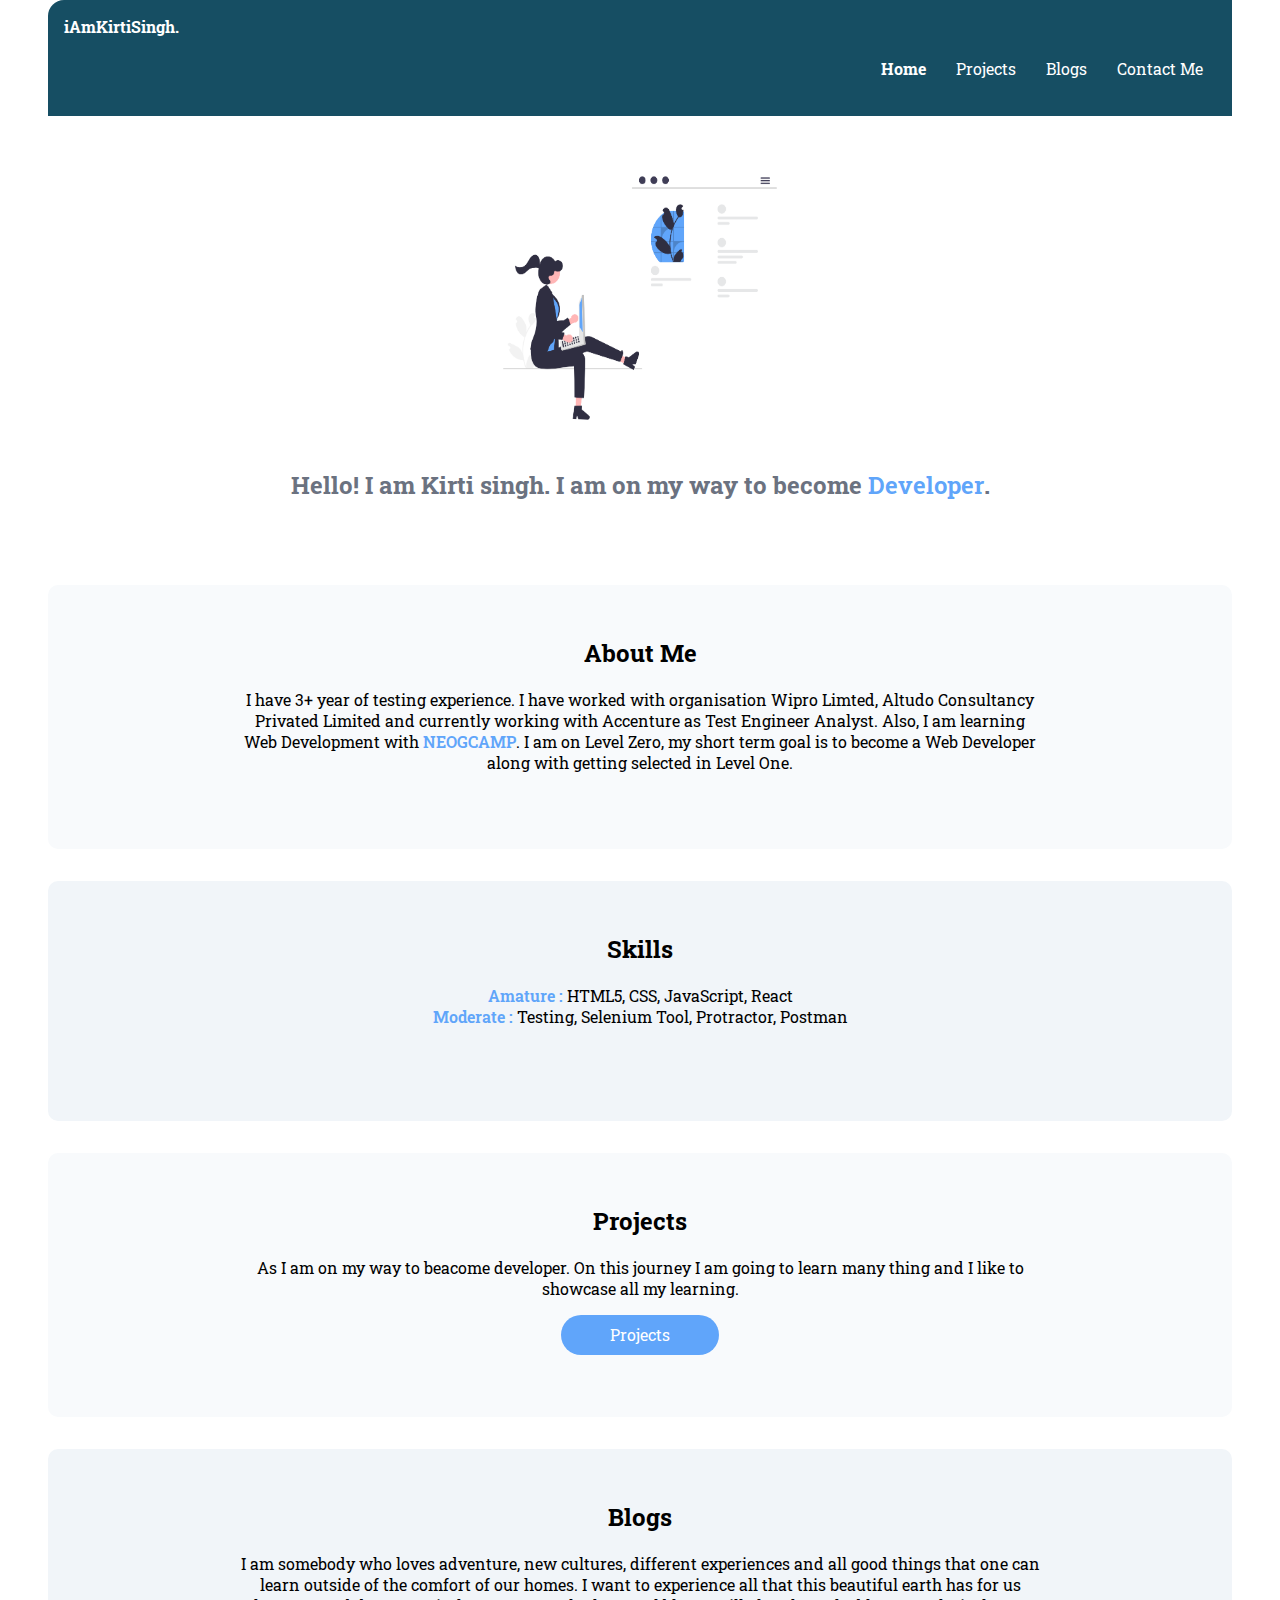
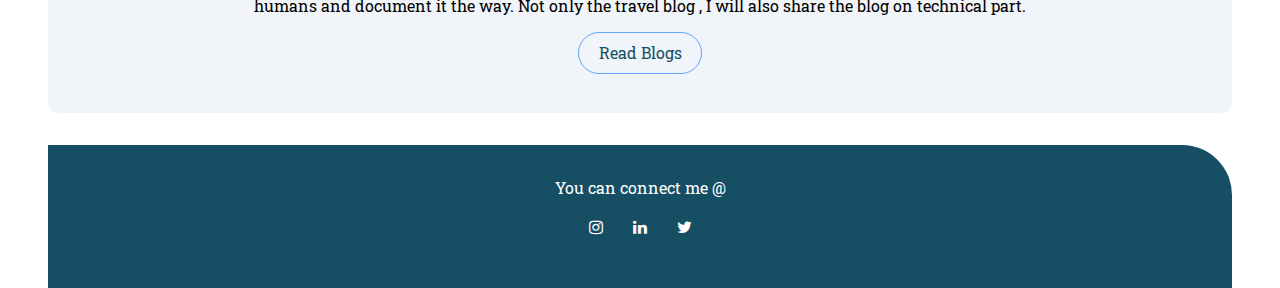
<file: index.html>
<!DOCTYPE html>
<html lang="en">
<head>
  <meta charset="UTF-8">
  <meta http-equiv="X-UA-Compatible" content="IE=edge">
  <meta name="viewport" content="width=device-width, initial-scale=1.0">
  <title>Home | Kirti Singh</title>
  <link rel="stylesheet" href="CSS/style.css">
  <link rel="stylesheet" href="https://cdnjs.cloudflare.com/ajax/libs/font-awesome/4.7.0/css/font-awesome.min.css">
</head>
<body>
  <nav class="navigation container">
    <div class="nav-brand">iAmKirtiSingh.</div>
    <ul class="non-bullets list-inline nav-pills">
      <li><a href="/" class="link active">Home</a></li>
      <li><a href="/projects.html" target="_blank" class="link">Projects</a></li>
      <li><a href="/blogs.html" target="_blank" class="link">Blogs</a></li>
      <li><a href="#footer"  class="link">Contact Me</a></li>

    </ul>
  </nav>
  <header class="hero">
    <img
      class="hero-image"
      src="/images/header-image.png"
    />
    <h2 class="hero-heading">Hello! I am Kirti singh. I am on my way to become
      <span class="heading-inside">Developer</span>.
    </h2>
  </header>
  <section class="lightsection section">
    <div class="container-center container">
      <h2>About Me</h2>
      <p>
       I have 3+ year of testing experience. I have worked with organisation Wipro Limted, Altudo Consultancy Privated Limited and currently working with Accenture as Test Engineer Analyst.
      Also, I am learning Web Development with <span class="heading-inside">NEOGCAMP</span>. I am on Level Zero, my short term goal is to become a Web Developer along with getting selected in Level One.</p>
    </div>
  </section>
  <section class="darksection section skills">
    <div class="container-center container">
      <h2>Skills</h2>
      <div><span class="heading-inside">Amature : </span> HTML5, CSS, JavaScript, React</div>
      <div><span class="heading-inside">Moderate : </span>Testing, Selenium Tool, Protractor, Postman</div>
    </div>
  </section>
  <section class="lightsection section">
    <div class="container-center container">
      <h2>Projects</h2>
      <p>As I am on my way to beacome developer. On this journey I am going to learn many thing and I like to showcase all my learning.
      </p>
      <a href="/projects.html" class="link primary-link">Projects</a>
    </div>
  </section>
  <section class="darksection section">
    <div class="container-center container">
      <h2>Blogs</h2>
      <p>I am somebody who loves adventure, new cultures, different experiences and all good things that one can learn outside of the comfort of our homes. 
        I want to experience all that this beautiful earth has for us humans and document it the way. Not only the travel blog , I will also share the blog on technical part.</p>
        <a href="/blogs.html" class="link secondary-link">Read Blogs</a>
    </div>
  </section>
  <footer class="footer" id="footer">
    <div class="footer-header">
      You can connect me @
    </div>
    <ul class="social-links non-bullets list-inline">
      <li>
          <a href="https://www.instagram.com/steppingbeyond_/" target="_blank" class="link fa fa-instagram"></a>
      </li>
      <li>
          <a href="https://www.linkedin.com/in/kirti2714/" target="_blank" class="link fa fa-linkedin"></a>
      </li>
      <li>
          <a href="https://twitter.com/KirtiSi70062355" target="_blank" class="link fa fa-twitter"></a>
      </li>
    </ul>
  </footer>
  
</body>
</html>
</file>
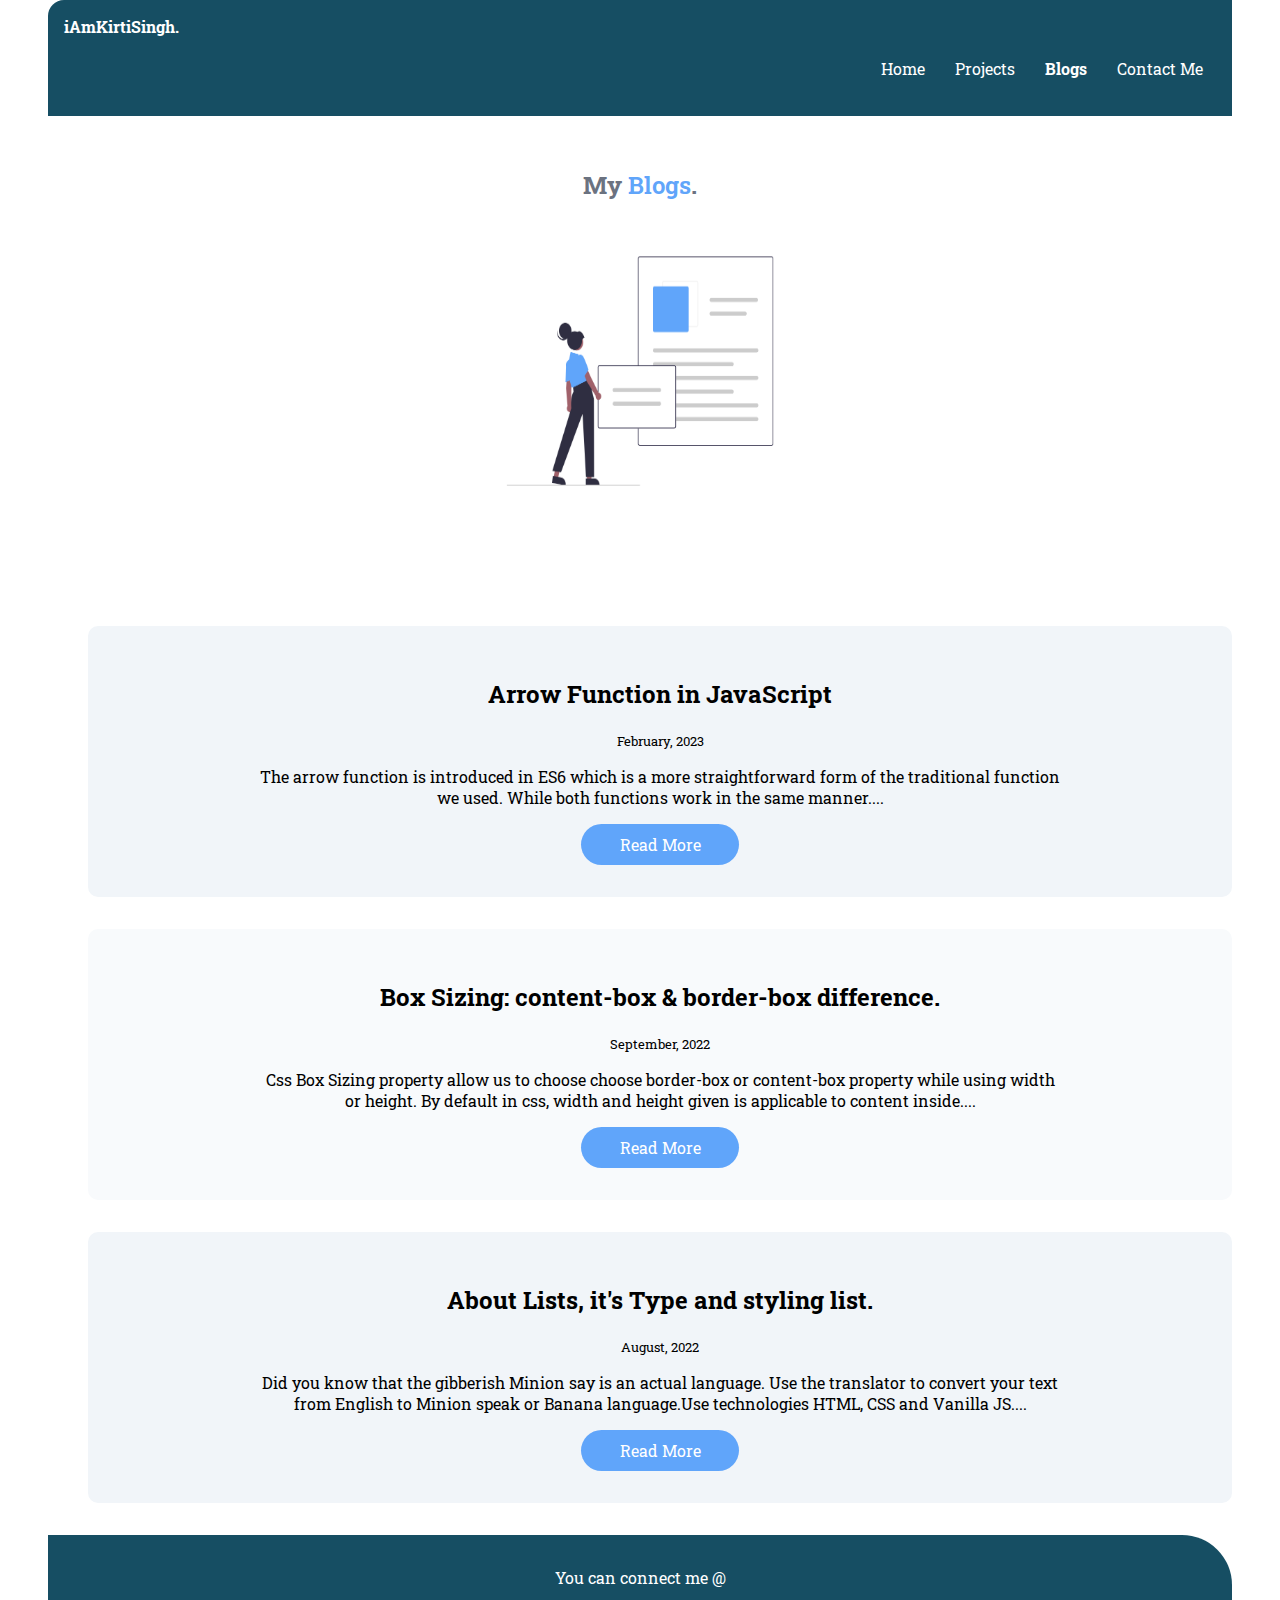
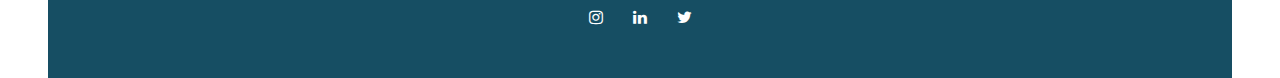
<file: blogs.html>
<!DOCTYPE html>
<html lang="en">
<head>
    <meta charset="UTF-8">
    <meta http-equiv="X-UA-Compatible" content="IE=edge">
    <meta name="viewport" content="width=device-width, initial-scale=1.0">
    <title>Blogs</title>
    <link rel="stylesheet" href="CSS/style.css">
  <link rel="stylesheet" href="https://cdnjs.cloudflare.com/ajax/libs/font-awesome/4.7.0/css/font-awesome.min.css">
</head>
<body>
    <nav class="navigation container">
        <div class="nav-brand">iAmKirtiSingh.</div>
        <ul class="non-bullets list-inline nav-pills">
          <li><a href="/" class="link">Home</a></li>
          <li><a href="/projects.html" target="_blank" class="link">Projects</a></li>
          <li><a href="/blogs.html" target="_blank" class="link active">Blogs</a></li>
          <li><a href="#footer"  class="link">Contact Me</a></li>
    
        </ul>
      </nav>
      <header class="hero">
        <h2 class="hero-heading">My <span span class="heading-inside">Blogs</span>.
        </h2>
        <img
          class="hero-image"
          src="/images/blogs-header-image.png"
        />
        <h2 class="hero-heading">
        </h2>
      </header> 
      <ol class="non-bullets">
        <li>
          <section class="darksection section">
              <div class="container-center container">
                <h2>Arrow Function in JavaScript</h2>
                <small>February, 2023</small>
                <p>The arrow function is introduced in ES6 which is a more straightforward form of the traditional function we used. While both functions work in the same manner....</p>
                <a href="https://kirti-singh.hashnode.dev/arrow-function-in-javascript" target="_blank" class="link primary-link">Read More</a>
              </div>
            </section>
      </li>
        <li>
          <section class="lightsection section">
              <div class="container-center container">
                <h2>Box Sizing: content-box & border-box difference.</h2>
                <small>September, 2022</small>
                <p>Css Box Sizing property allow us to choose choose border-box or content-box property while using width or height. By default in css, width and height given is applicable to content inside....</p>                
                <a href="/Blogs/boxSizingProperty.html" target="_blank" class="link primary-link">Read More</a>
      
              </div>
            </section>
      </li>
        <li>
          <section class="darksection section">
              <div class="container-center container">
                <h2>About Lists, it's Type and styling list.</h2>
                <small>August, 2022</small>
                <p>Did you know that the gibberish Minion say is an actual language. Use the translator to convert your text from English to Minion speak or Banana language.Use technologies HTML, CSS and Vanilla JS....</p>
                <a href="/Blogs/listblog.html" target="_blank" class="link primary-link">Read More</a>
              </div>
            </section>
      </li>
        <!-- <li>
          <section class="darksection section">
              <div class="container-center container">
                <h2>Best 5 Place to visit in Mysore City</h2>
                <small>August, 2022</small>
                <p>Mysore is the second largest city in the state of Karnataka, India.According to Hindu mythology, the area around Mysore was known as Mahishuru and was ruled by a demon, Mahishasura. The demon was killed by the Goddess Chamundeshwari, whose temple is situated atop the Chamundi Hills.</p>                
                <a href="/Blogs/mysoreblog.html" target="_blank" class="link primary-link">Read More</a>
      
              </div>
            </section>
      </li> -->
      </ol>
      <footer class="footer" id="footer">
        <div class="footer-header">
          You can connect me @
        </div>
        <ul class="social-links non-bullets list-inline">
          <li>
              <a href="https://www.instagram.com/steppingbeyond_/" target="_blank" class="link fa fa-instagram"></a>
          </li>
          <li>
              <a href="https://www.linkedin.com/in/kirti2714/" target="_blank" class="link fa fa-linkedin"></a>
          </li>
          <li>
              <a href="https://twitter.com/KirtiSi70062355" target="_blank" class="link fa fa-twitter"></a>
          </li>
        </ul>
      </footer>
</body>
</html>
</file>
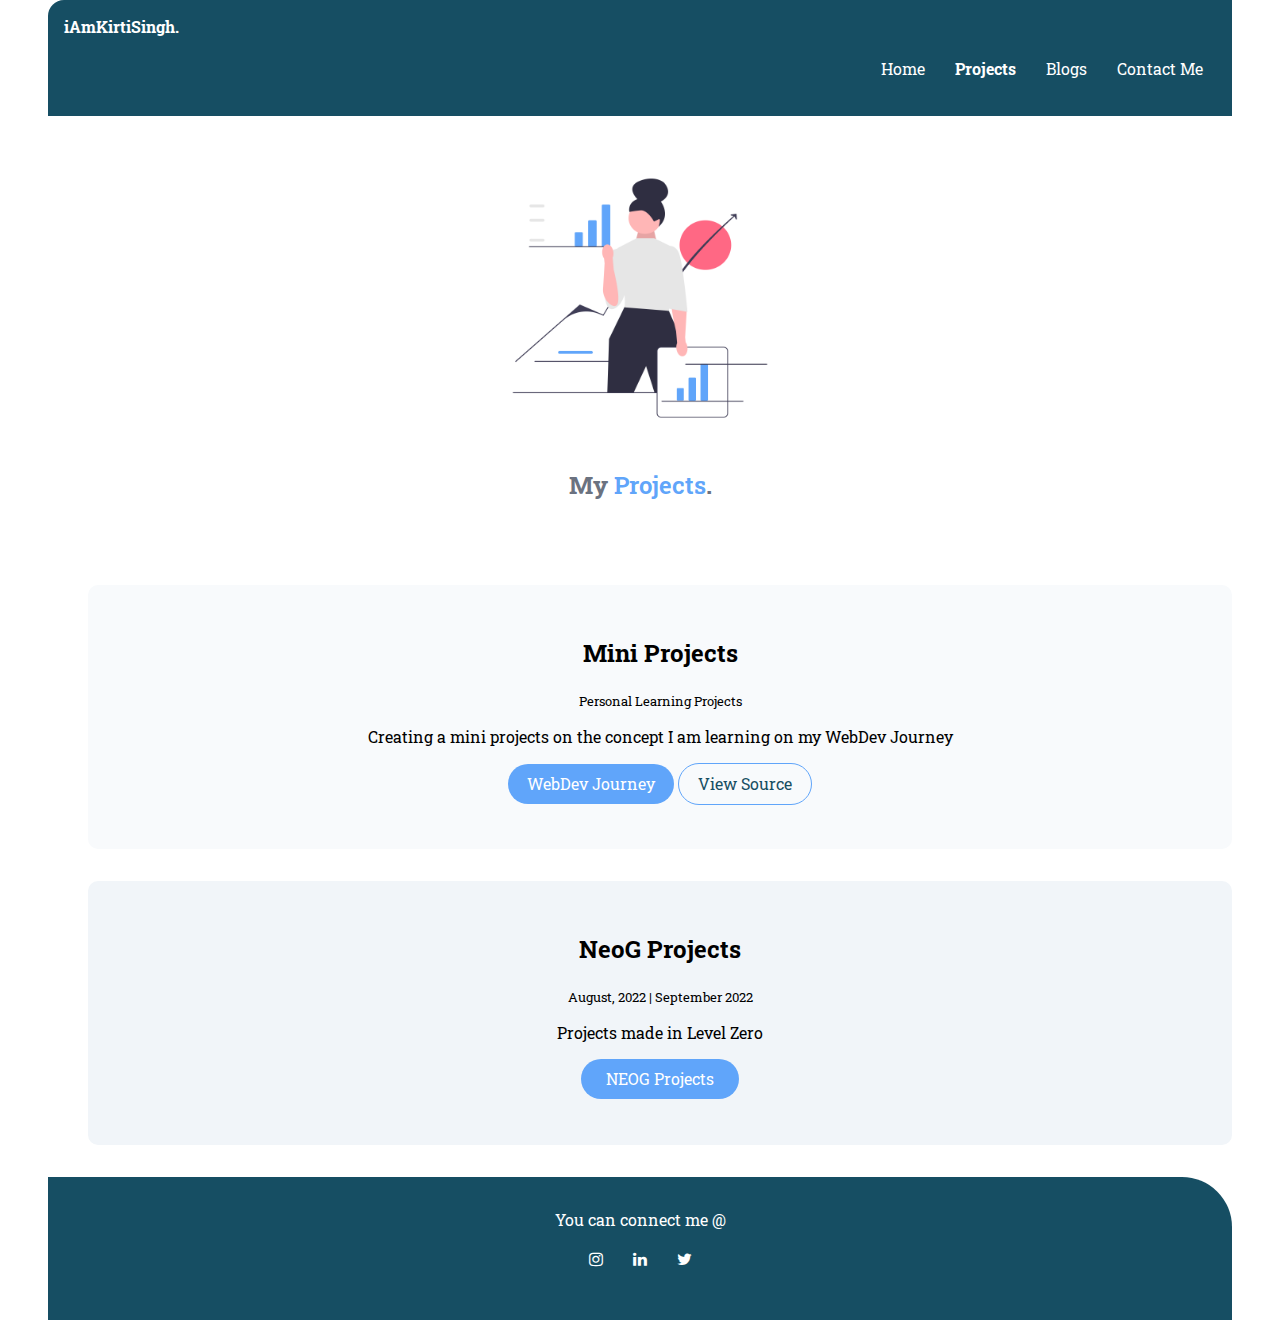
<file: projects.html>
<!DOCTYPE html>
<html lang="en">
<head>
    <meta charset="UTF-8">
    <meta http-equiv="X-UA-Compatible" content="IE=edge">
    <meta name="viewport" content="width=device-width, initial-scale=1.0">
    <title>Projects</title>
    <link rel="stylesheet" href="CSS/style.css">
  <link rel="stylesheet" href="https://cdnjs.cloudflare.com/ajax/libs/font-awesome/4.7.0/css/font-awesome.min.css">
</head>
<body>
    <nav class="navigation container">
        <div class="nav-brand">iAmKirtiSingh.</div>
        <ul class="non-bullets list-inline nav-pills">
          <li><a href="/" class="link">Home</a></li>
          <li><a href="/projects.html" target="_blank" class="link active">Projects</a></li>
          <li><a href="/blogs.html" target="_blank" class="link">Blogs</a></li>
          <li><a href="#footer"  class="link">Contact Me</a></li>
    
        </ul>
      </nav>
      <header class="hero">
        <img
          class="hero-image"
          src="/images/project-header-image.png"
        />
        <h2 class="hero-heading">My <span span class="heading-inside">Projects</span>.
      </header>
      <ol class="non-bullets">
        <li>
            <section class="lightsection section">
                <div class="container-center container">
                  <h2>Mini Projects</h2>
                  <small>Personal Learning Projects</small>
                  <p>Creating a mini projects on the concept I am learning on my WebDev Journey</p>
                  <a href="https://webdevjourney.netlify.app/" target="_blank" class="link primary-link">WebDev Journey</a>
                  <a href="https://github.com/Kirti1402/miniProjects-showcasing-learning" target="_blank" class="link secondary-link">View Source</a>
                </div>
              </section>
        </li>
        <li>
            <section class="darksection section">
                <div class="container-center container">
                  <h2>NeoG Projects</h2>
                  <small>August, 2022 |  September 2022</small>
                  <p>Projects made in Level Zero</p>
                  <a href="/Projects/neogProjects.html" target="_blank" class="link primary-link">NEOG Projects</a>
                </div>
              </section>
        </li>
      </ol>
      <footer class="footer" id="footer">
        <div class="footer-header">
          You can connect me @
        </div>
        <ul class="social-links non-bullets list-inline">
          <li>
              <a href="https://www.instagram.com/steppingbeyond_/" target="_blank" class="link fa fa-instagram"></a>
          </li>
          <li>
              <a href="https://www.linkedin.com/in/kirti2714/" target="_blank" class="link fa fa-linkedin"></a>
          </li>
          <li>
              <a href="https://twitter.com/KirtiSi70062355" target="_blank" class="link fa fa-twitter"></a>
          </li>
        </ul>
      </footer>
</body>
</html>
</file>
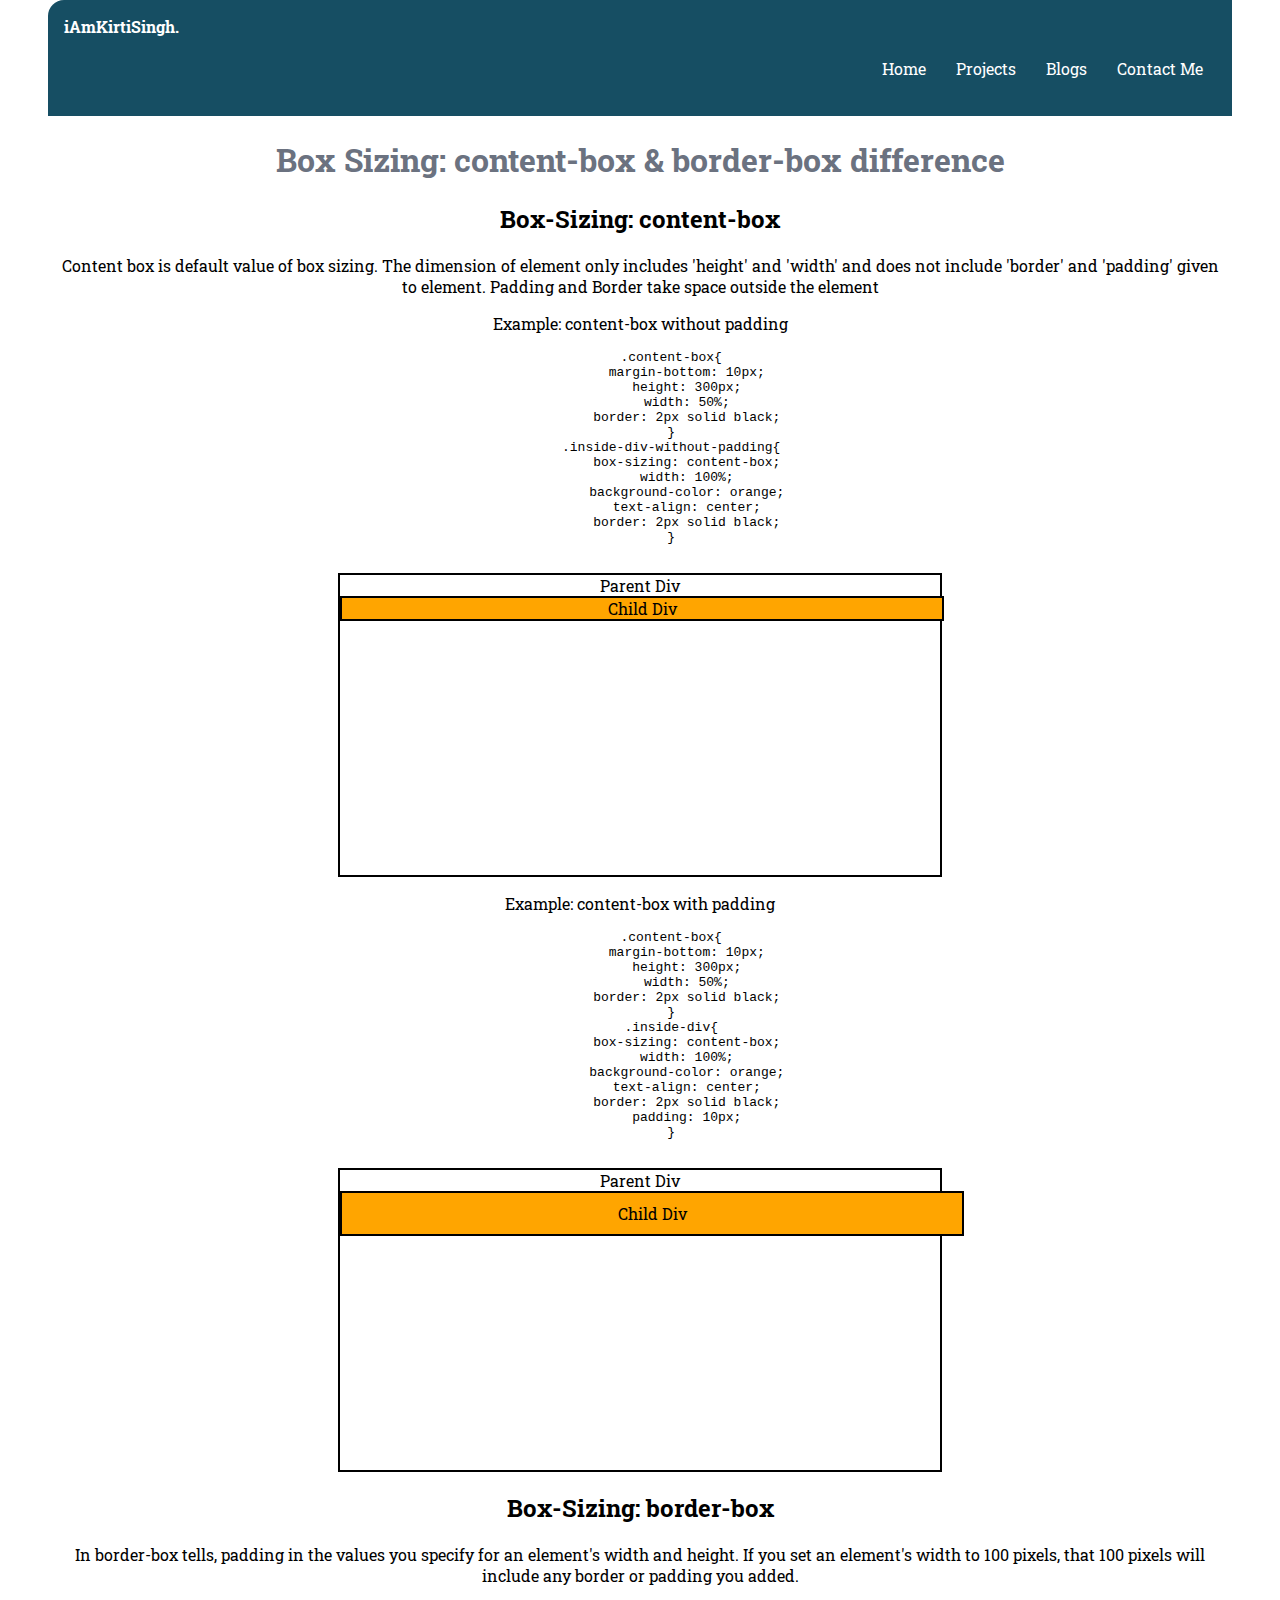
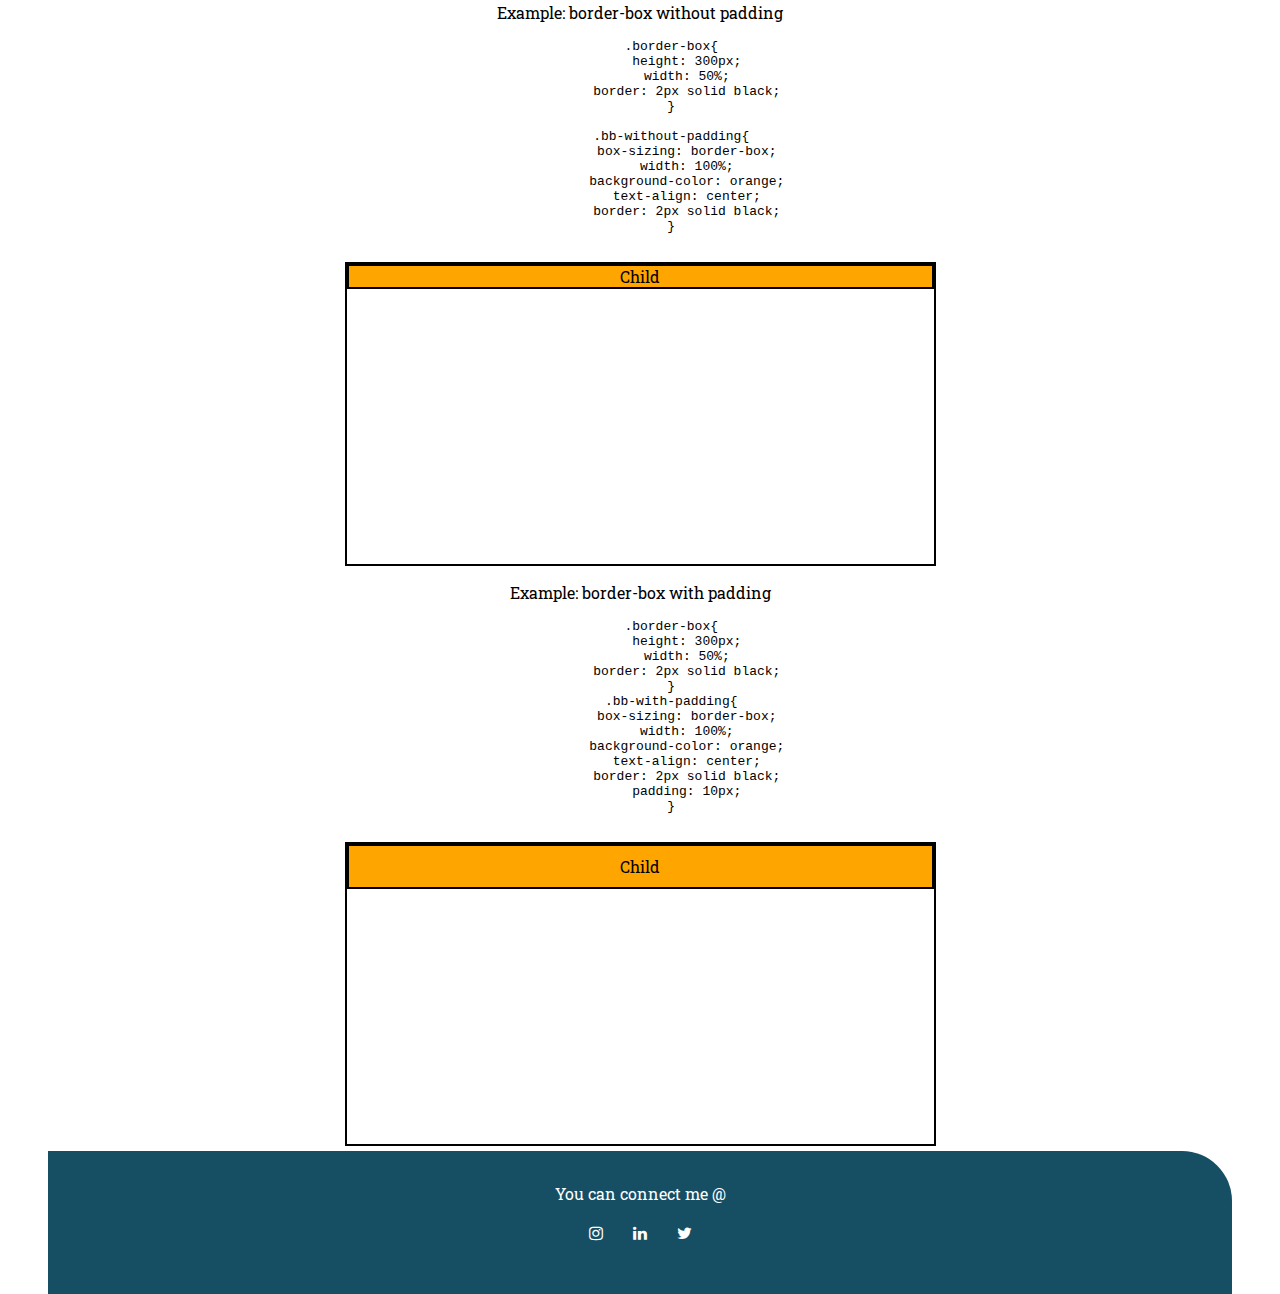
<file: Blogs/boxSizingProperty.html>
<!DOCTYPE html>
<html lang="en">
  <head>
    <meta charset="UTF-8" />
    <meta http-equiv="X-UA-Compatible" content="IE=edge" />
    <meta name="viewport" content="width=device-width, initial-scale=1.0" />
    <title>Box Sizing Property</title>
    <link rel="stylesheet" href="/CSS/style.css" />
    <link
      rel="stylesheet"
      href="https://cdnjs.cloudflare.com/ajax/libs/font-awesome/4.7.0/css/font-awesome.min.css"
    />
  </head>
  <body>
    <nav class="navigation container">
      <div class="nav-brand">iAmKirtiSingh.</div>
      <ul class="non-bullets list-inline nav-pills">
        <li><a href="/" class="link">Home</a></li>
        <li>
          <a href="/projects.html" target="_blank" class="link">Projects</a>
        </li>
        <li><a href="/blogs.html" class="link">Blogs</a></li>
        <li><a href="#footer" class="link">Contact Me</a></li>
      </ul>
    </nav>
    <header><h1 class="hero-heading">Box Sizing: content-box & border-box difference</h1></header>
    <article class="content-article">
      <h2>Box-Sizing: content-box</h2>
      <p>
        Content box is default value of box sizing. The dimension of element
        only includes 'height' and 'width' and does not include 'border' and
        'padding' given to element. Padding and Border take space outside the
        element
      </p>
      <p>Example: content-box without padding</p>
      <pre>
        .content-box{
            margin-bottom: 10px;
            height: 300px;
            width: 50%;
            border: 2px solid black;
        }
        .inside-div-without-padding{
            box-sizing: content-box;
            width: 100%;
            background-color: orange;
            text-align: center;
            border: 2px solid black;
        }
    </pre
      >
      <div class="content-box">
        Parent Div
        <div class="inside-div-without-padding">Child Div</div>
      </div>
      <p>Example: content-box with padding</p>
      <pre>
        .content-box{
            margin-bottom: 10px;
            height: 300px;
            width: 50%;
            border: 2px solid black;
        }
        .inside-div{
            box-sizing: content-box;
            width: 100%;
            background-color: orange;
            text-align: center;
            border: 2px solid black;
            padding: 10px;
        }
    </pre
      >
      <div class="content-box">
        Parent Div
        <div class="inside-div">Child Div</div>
      </div>
    </article>
    <article class="boxboder-article">
      <h2>Box-Sizing: border-box</h2>
      <p>
        In border-box tells, padding in the values you specify for an element's
        width and height. If you set an element's width to 100 pixels, that 100
        pixels will include any border or padding you added.
      </p>
      <p>Example: border-box without padding</p>
      <pre>
        .border-box{
            height: 300px;
            width: 50%;
            border: 2px solid black;
        }
        
        .bb-without-padding{
            box-sizing: border-box;
            width: 100%;
            background-color: orange;
            text-align: center;
            border: 2px solid black;
        }
    </pre
      >
      <div class="border-box">
        <div class="bb-without-padding">Child</div>
      </div>
      <p>Example: border-box with padding</p>
      <pre>
        .border-box{
            height: 300px;
            width: 50%;
            border: 2px solid black;
        }
        .bb-with-padding{
            box-sizing: border-box;
            width: 100%;
            background-color: orange;
            text-align: center;
            border: 2px solid black;
            padding: 10px;
        }
    </pre
      >
      <div class="border-box">
        <div class="bb-with-padding">Child</div>
      </div>
    </article>
    <footer class="footer" id="footer">
      <div class="footer-header">You can connect me @</div>
      <ul class="social-links non-bullets list-inline">
        <li>
          <a
            href="https://www.instagram.com/steppingbeyond_/"
            target="_blank"
            class="link fa fa-instagram"
          ></a>
        </li>
        <li>
          <a
            href="https://www.linkedin.com/in/kirti2714/"
            target="_blank"
            class="link fa fa-linkedin"
          ></a>
        </li>
        <li>
          <a
            href="https://twitter.com/KirtiSi70062355"
            target="_blank"
            class="link fa fa-twitter"
          ></a>
        </li>
      </ul>
    </footer>
  </body>
</html>
</file>
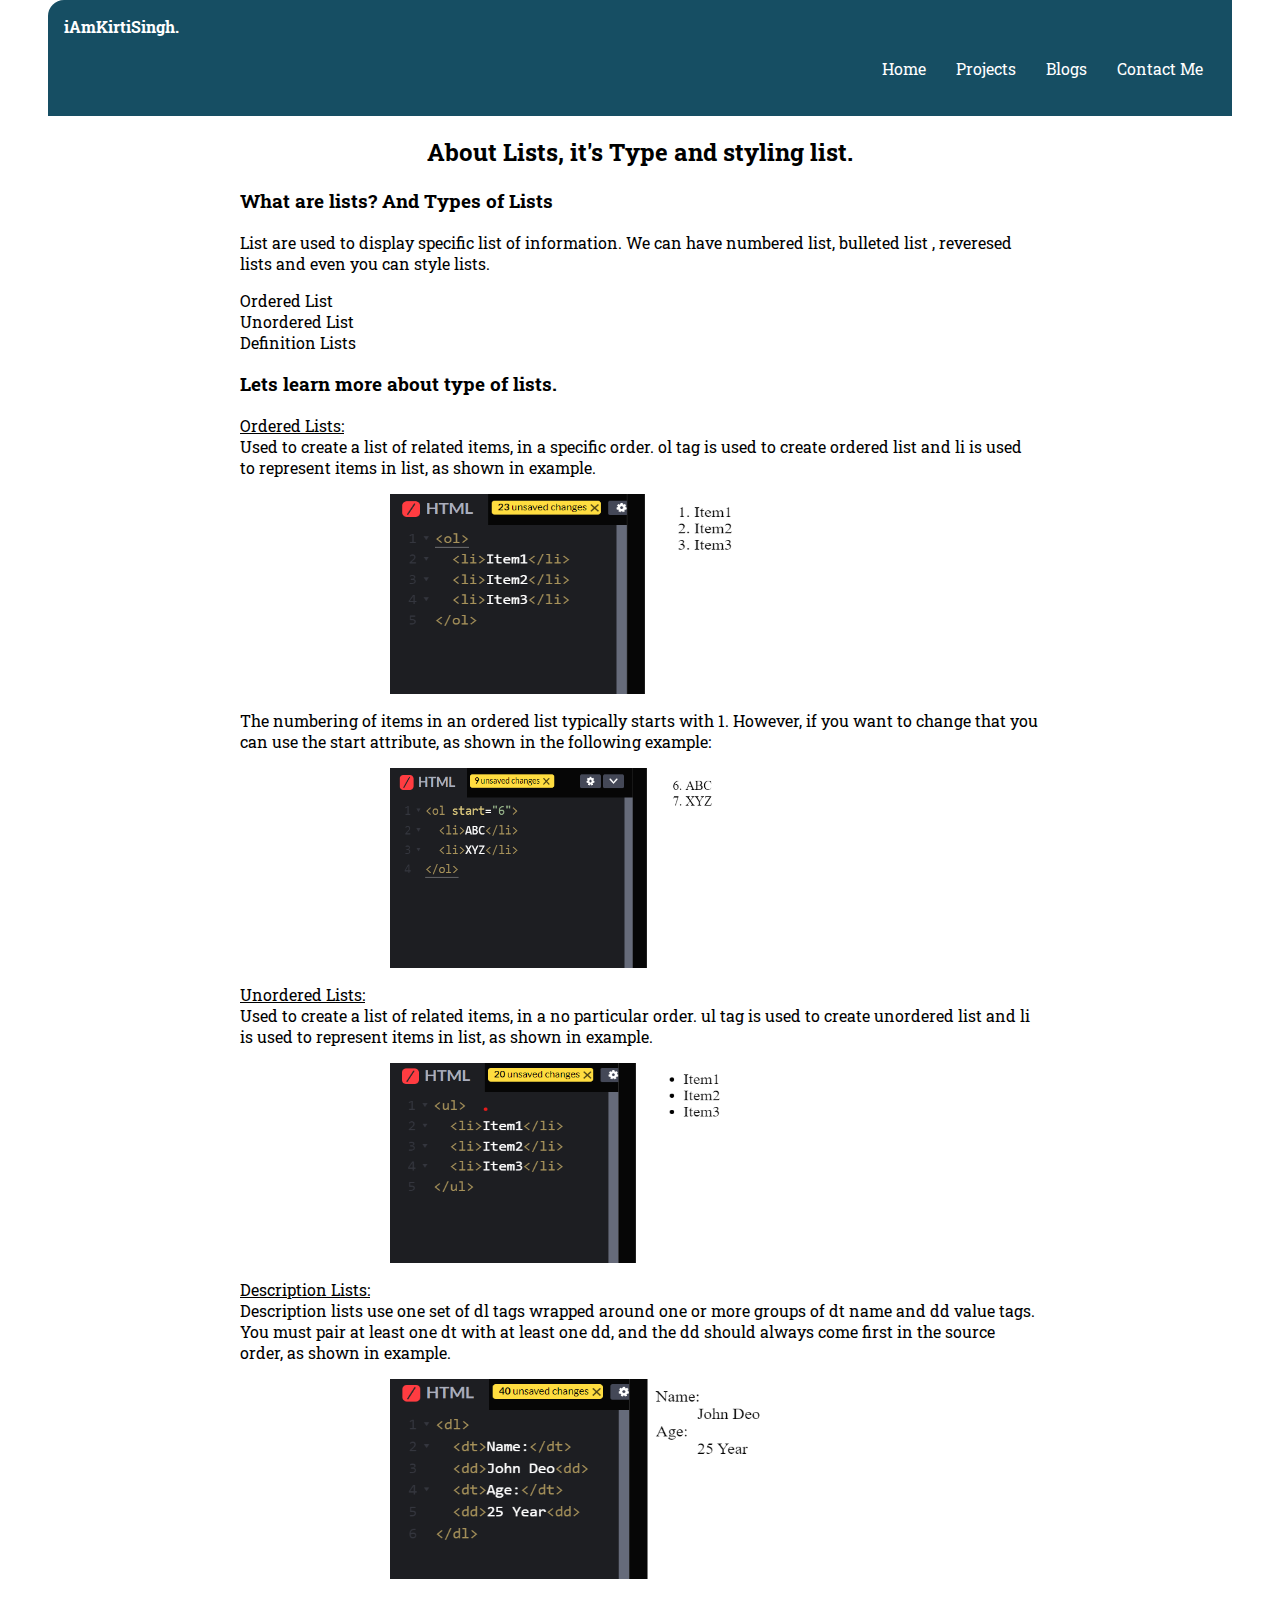
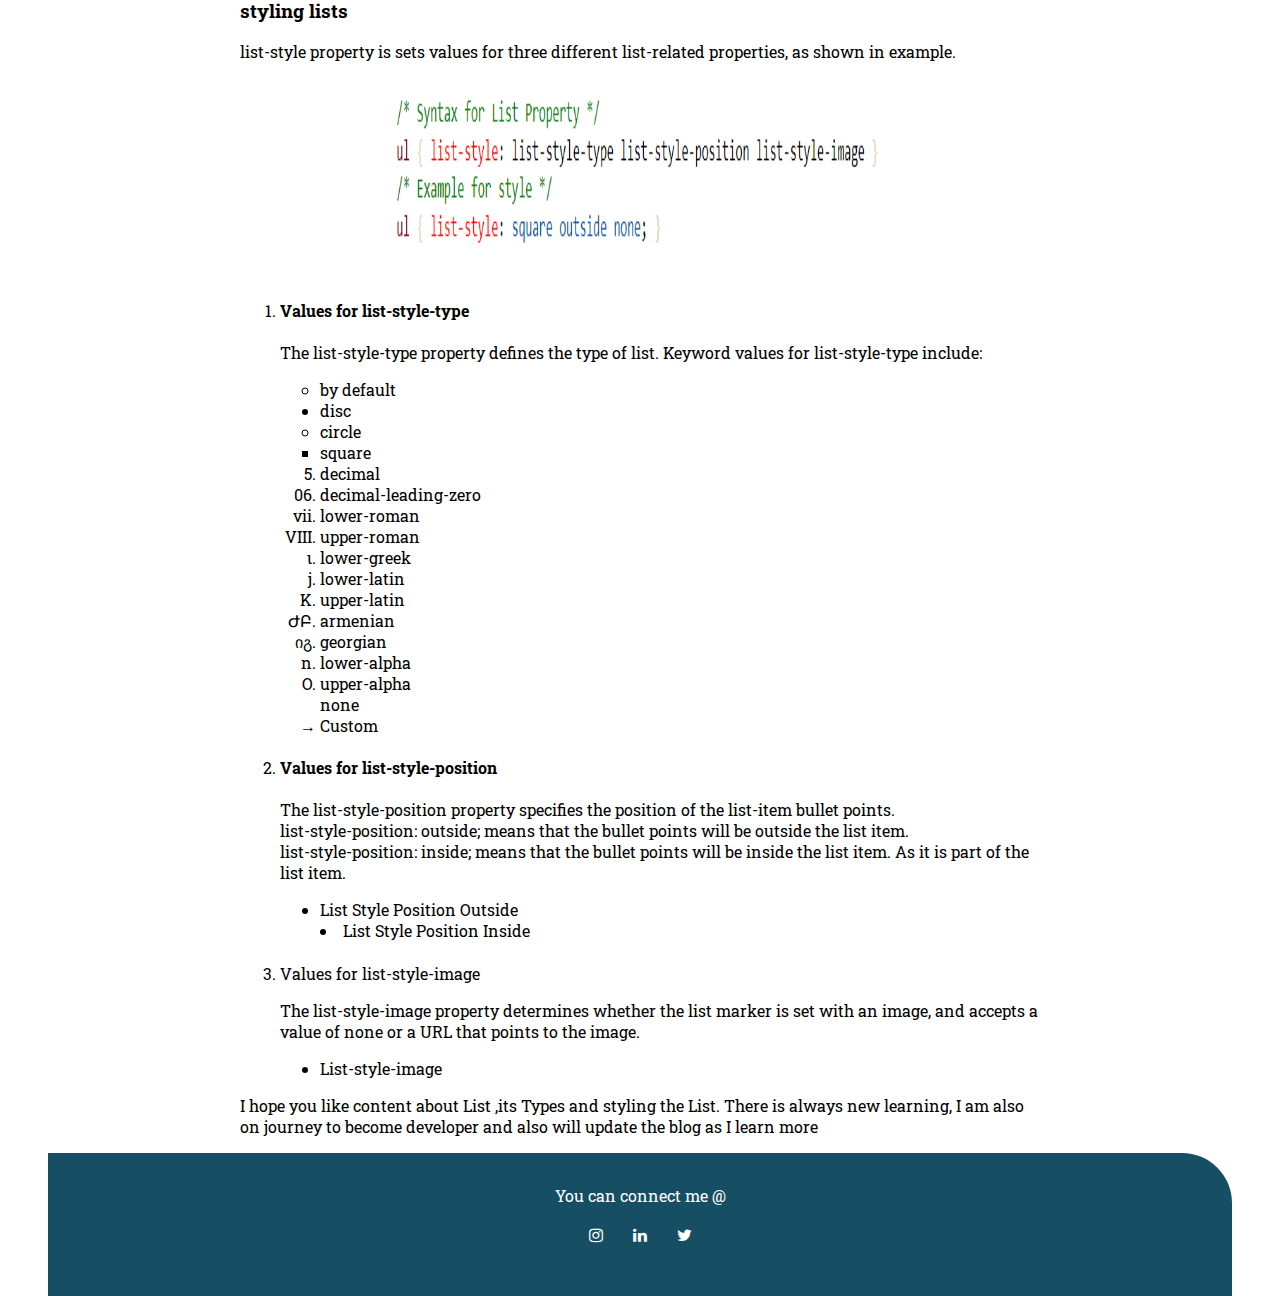
<file: Blogs/listblog.html>
<!DOCTYPE html>
<html lang="en">
  <head>
    <meta charset="UTF-8" />
    <meta http-equiv="X-UA-Compatible" content="IE=edge" />
    <meta name="viewport" content="width=device-width, initial-scale=1.0" />
    <title>Lists Blog</title>
    <link rel="stylesheet" href="/CSS/style.css" />
    <link
      rel="stylesheet"
      href="https://cdnjs.cloudflare.com/ajax/libs/font-awesome/4.7.0/css/font-awesome.min.css"
    />
  </head>
  <body>
    <nav class="navigation container">
      <div class="nav-brand">iAmKirtiSingh.</div>
      <ul class="non-bullets list-inline nav-pills">
        <li><a href="/" class="link">Home</a></li>
        <li>
          <a href="/projects.html" target="_blank" class="link">Projects</a>
        </li>
        <li><a href="/blogs.html" class="link">Blogs</a></li>
        <li><a href="#footer" class="link">Contact Me</a></li>
      </ul>
    </nav>
    <h2 class="sub-heading">About Lists, it's Type and styling list.</h2>
    <article class="container-center container">
      <h3>What are lists? And Types of Lists</h3>
      <p>
        List are used to display specific list of information. We can have
        numbered list, bulleted list , reveresed lists and even you can style
        lists.
      </p>
      <p>Ordered List<br />Unordered List<br />Definition Lists</p>
    </article>
    <article class="container-center container">
      <h3>Lets learn more about type of lists.</h3>
      <!-- article ordered list -->
      <p>
        <u>Ordered Lists:</u><br />
        Used to create a list of related items, in a specific order. ol tag is
        used to create ordered list and li is used to represent items in list,
        as shown in example.
      </p>
      <img
        src="/images/ordered-list.png"
        alt="Ordered-List"
        class="list-images"
      />
      <p>
        The numbering of items in an ordered list typically starts with 1.
        However, if you want to change that you can use the start attribute, as
        shown in the following example:
      </p>
      <img
        src="/images/ordered-list-start-number.png"
        alt="Ordered-List-number"
        class="list-images"
      />
      <!-- article unordered list -->
      <p>
        <u>Unordered Lists:</u><br />
        Used to create a list of related items, in a no particular order. ul tag
        is used to create unordered list and li is used to represent items in
        list, as shown in example.
      </p>
      <img
        src="/images/unoredred-lists.png"
        alt="Unordered-List"
        class="list-images"
      />
      <!-- article description list -->
      <p>
        <u>Description Lists:</u><br />
        Description lists use one set of dl tags wrapped around one or more
        groups of dt name and dd value tags. You must pair at least one dt
        with at least one dd, and the dd should always come first in the source
        order, as shown in example.
      </p>
      <img
        src="/images/description-list.png"
        alt="Unordered-List"
        class="list-images"
      />
    </article>

    <article class="container-center container">
      <h3>styling lists</h3>
      <p>
        list-style property is sets values for three different list-related
        properties, as shown in example.
      </p>
      <img
        src="/images/list-property-example.png"
        alt="Unordered-List"
        class="list-images"
      />
      <ol>
        <li>
          <section>
            <h4>Values for list-style-type</h4>
            <p>
              The list-style-type property defines the type of list. Keyword
              values for list-style-type include:
            </p>
            <ul>
              <li>by default</li>
              <li style="list-style: disc">disc</li>
              <li style="list-style: circle">circle</li>
              <li style="list-style: square">square</li>
              <li style="list-style: decimal">decimal</li>
              <li style="list-style: decimal-leading-zero">
                decimal-leading-zero
              </li>
              <li style="list-style: lower-roman">lower-roman</li>
              <li style="list-style: upper-roman">upper-roman</li>
              <li style="list-style: lower-greek">lower-greek</li>
              <li style="list-style: lower-latin">lower-latin</li>
              <li style="list-style: upper-latin">upper-latin</li>
              <li style="list-style: armenian">armenian</li>
              <li style="list-style: georgian">georgian</li>
              <li style="list-style: lower-alpha">lower-alpha</li>
              <li style="list-style: upper-alpha">upper-alpha</li>
              <li style="list-style: none">none</li>
              <li style="list-style: '→ '">Custom</li>              
            </ul>
          </section>
        </li>
        <li>
          <section>
            <h4>Values for list-style-position</h4>
            <p>
              The list-style-position property specifies the position of the
              list-item bullet points.<br>
              list-style-position: outside;
              means that the bullet points will be outside the list item.<br>
              list-style-position: inside; means that the bullet
              points will be inside the list item. As it is part of the list
              item.
            </p>
            <ul>
              <li style="list-style: disc outside;">List Style Position Outside</li>
              <li style="list-style: disc inside;">List Style Position Inside</li>
            </ul>
          </section>
        </li>
        <li>
          <section>
            <h4></h4>Values for list-style-image</h4>
            <p>The list-style-image property determines whether the list marker is set with an image, and accepts a value of none or a URL that points to the image.</p>
            <ul>
              <li style="list-style: disc outside url(https://s3-us-west-2.amazonaws.com/s.cdpn.io/3/fb-heart.gif);">List-style-image</li>
            </ul>
          </section>
        </li>
      </ol>
    </article>
    <article class="container-center container message">
      I hope you like content about List ,its Types and styling the List. There is always new learning, I am also on journey to become developer and also will update the blog as I learn more
    </article>

    <footer class="footer" id="footer">
      <div class="footer-header">You can connect me @</div>
      <ul class="social-links non-bullets list-inline">
        <li>
          <a
            href="https://www.instagram.com/steppingbeyond_/"
            target="_blank"
            class="link fa fa-instagram"
          ></a>
        </li>
        <li>
          <a
            href="https://www.linkedin.com/in/kirti2714/"
            target="_blank"
            class="link fa fa-linkedin"
          ></a>
        </li>
        <li>
          <a
            href="https://twitter.com/KirtiSi70062355"
            target="_blank"
            class="link fa fa-twitter"
          ></a>
        </li>
      </ul>
    </footer>
  </body>
</html>
</file>
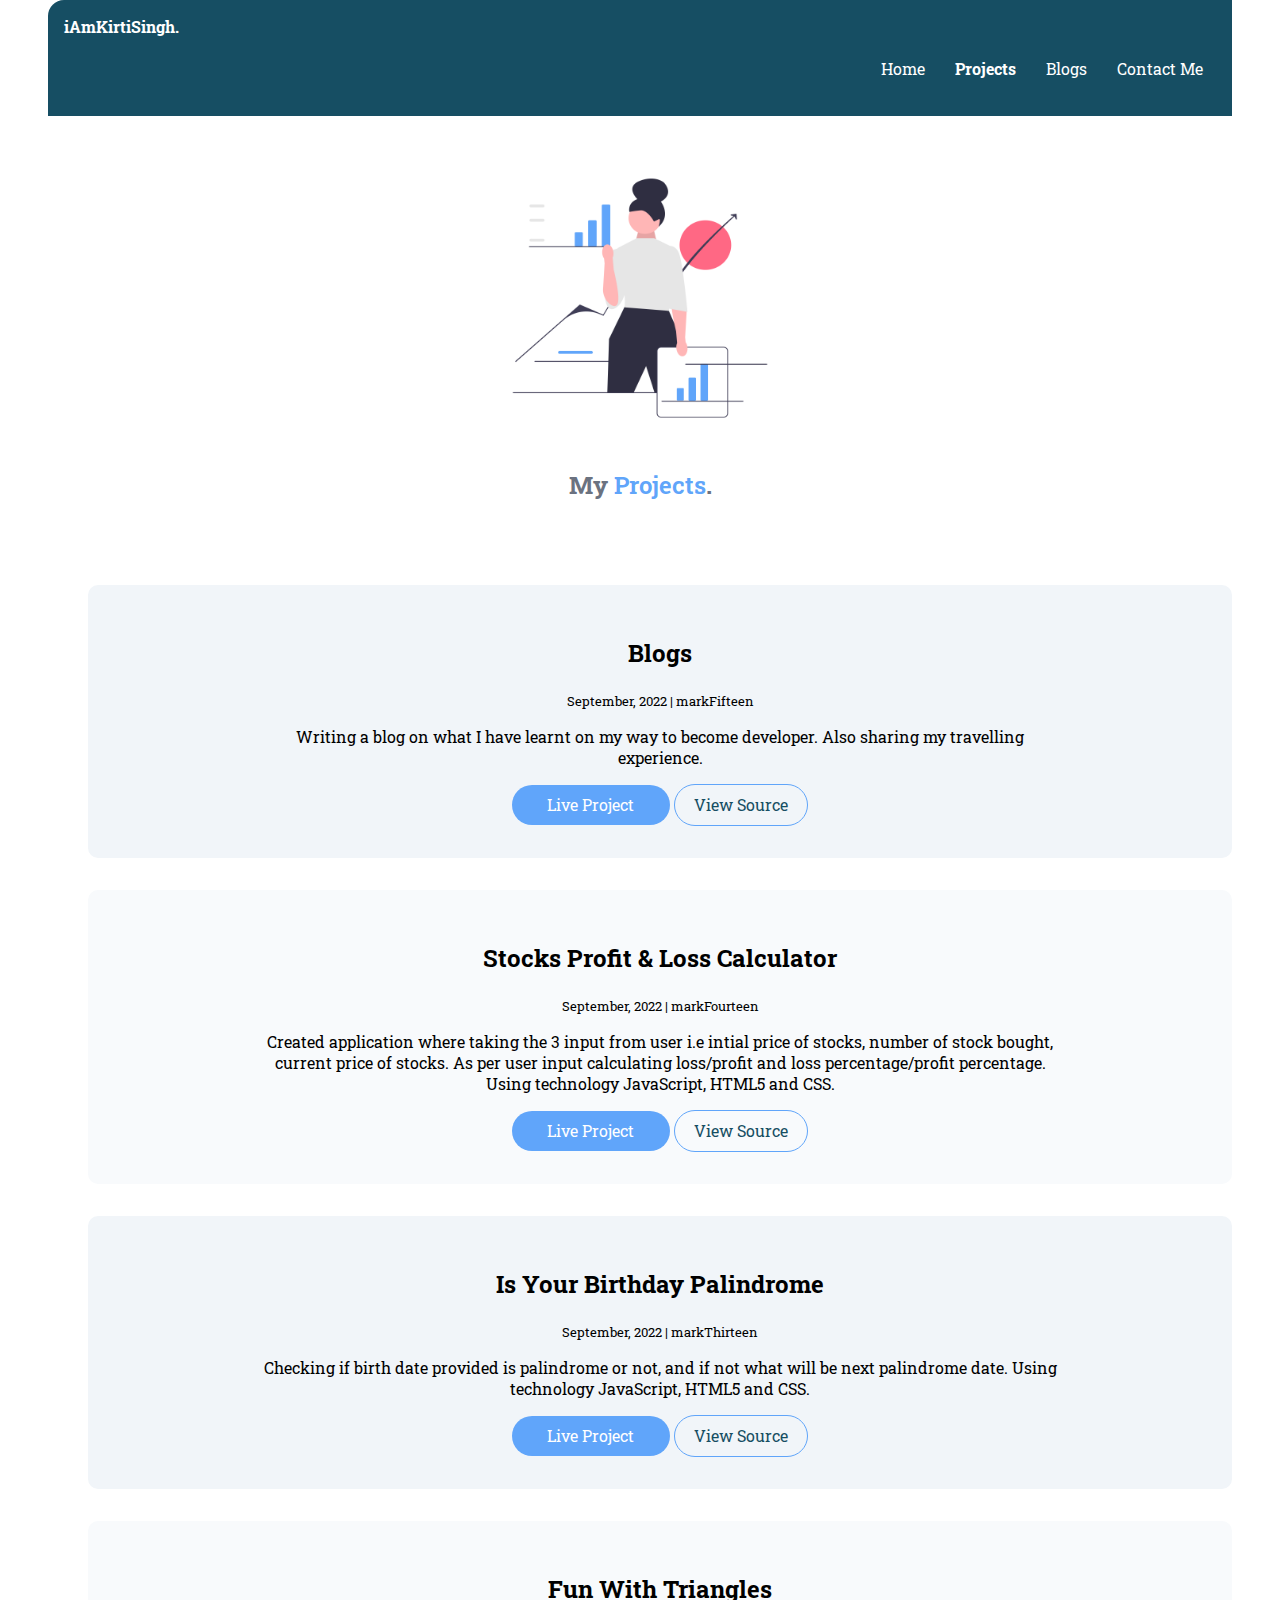
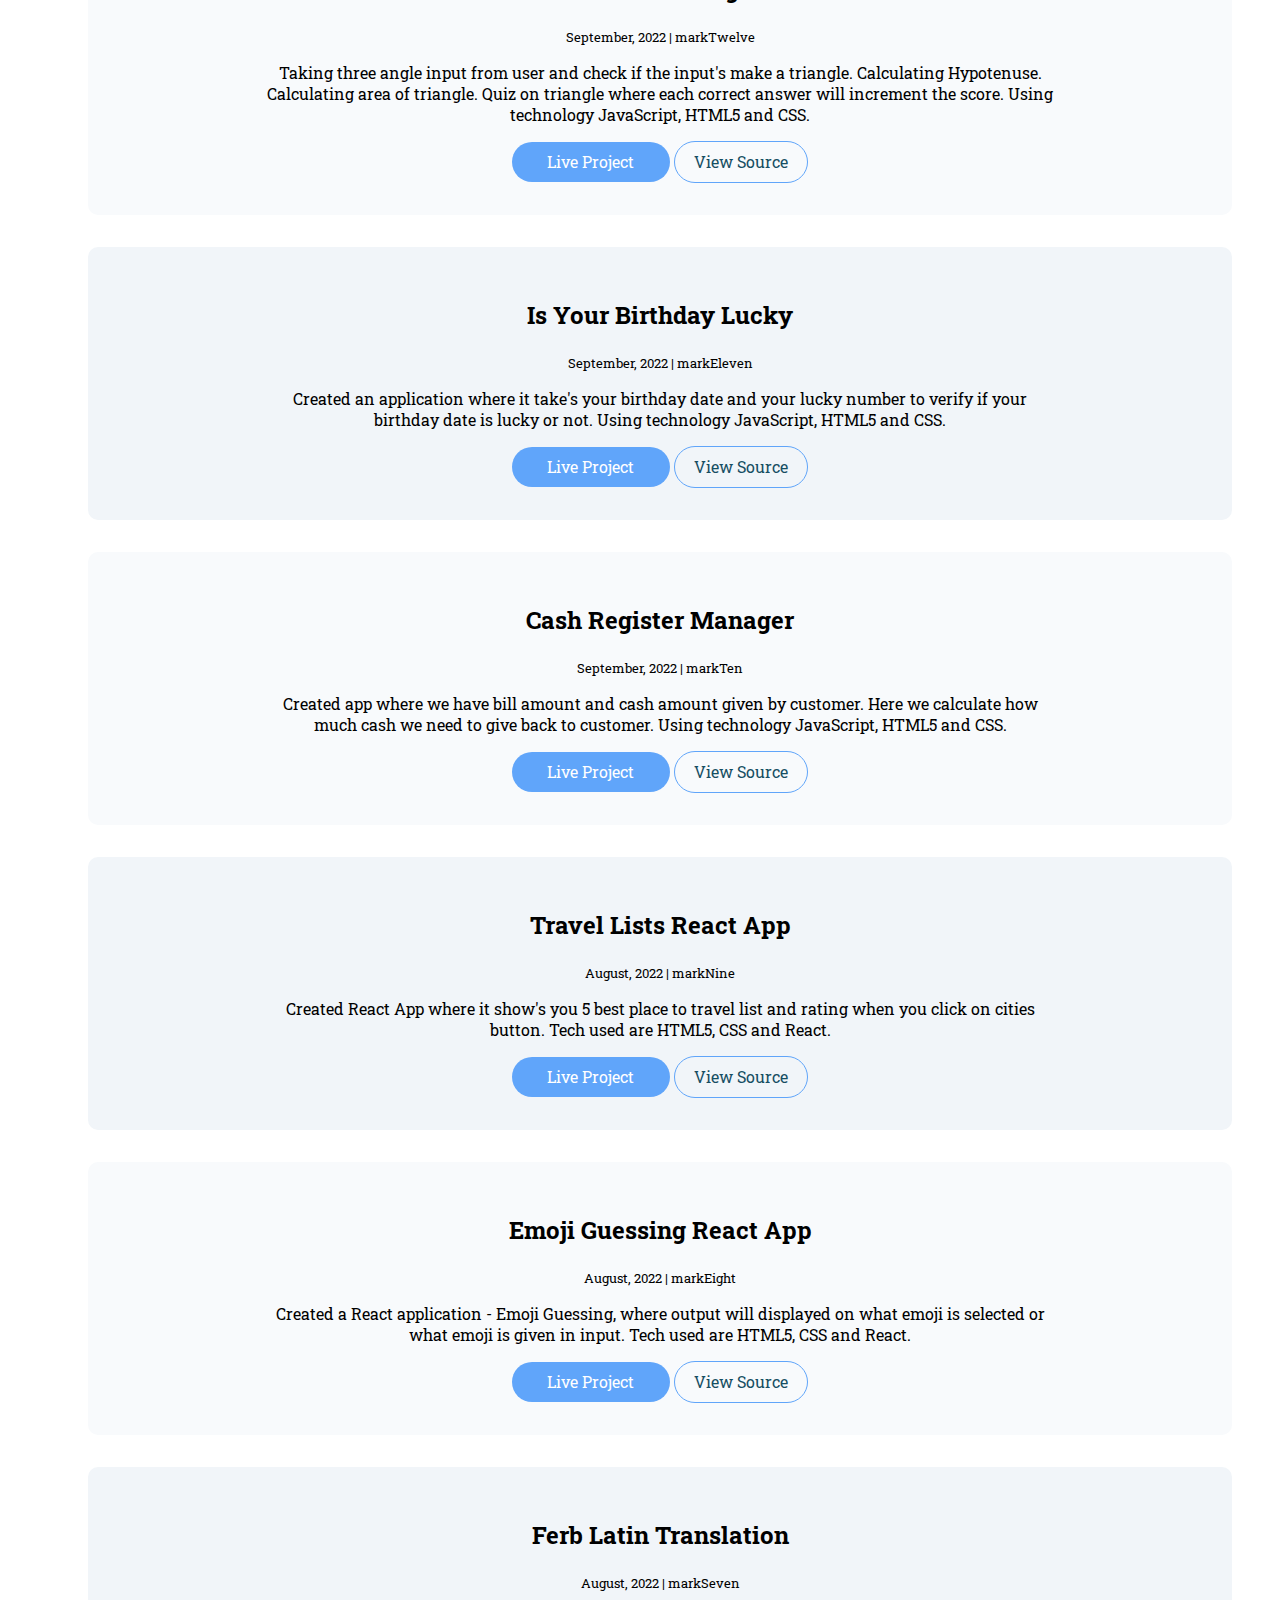
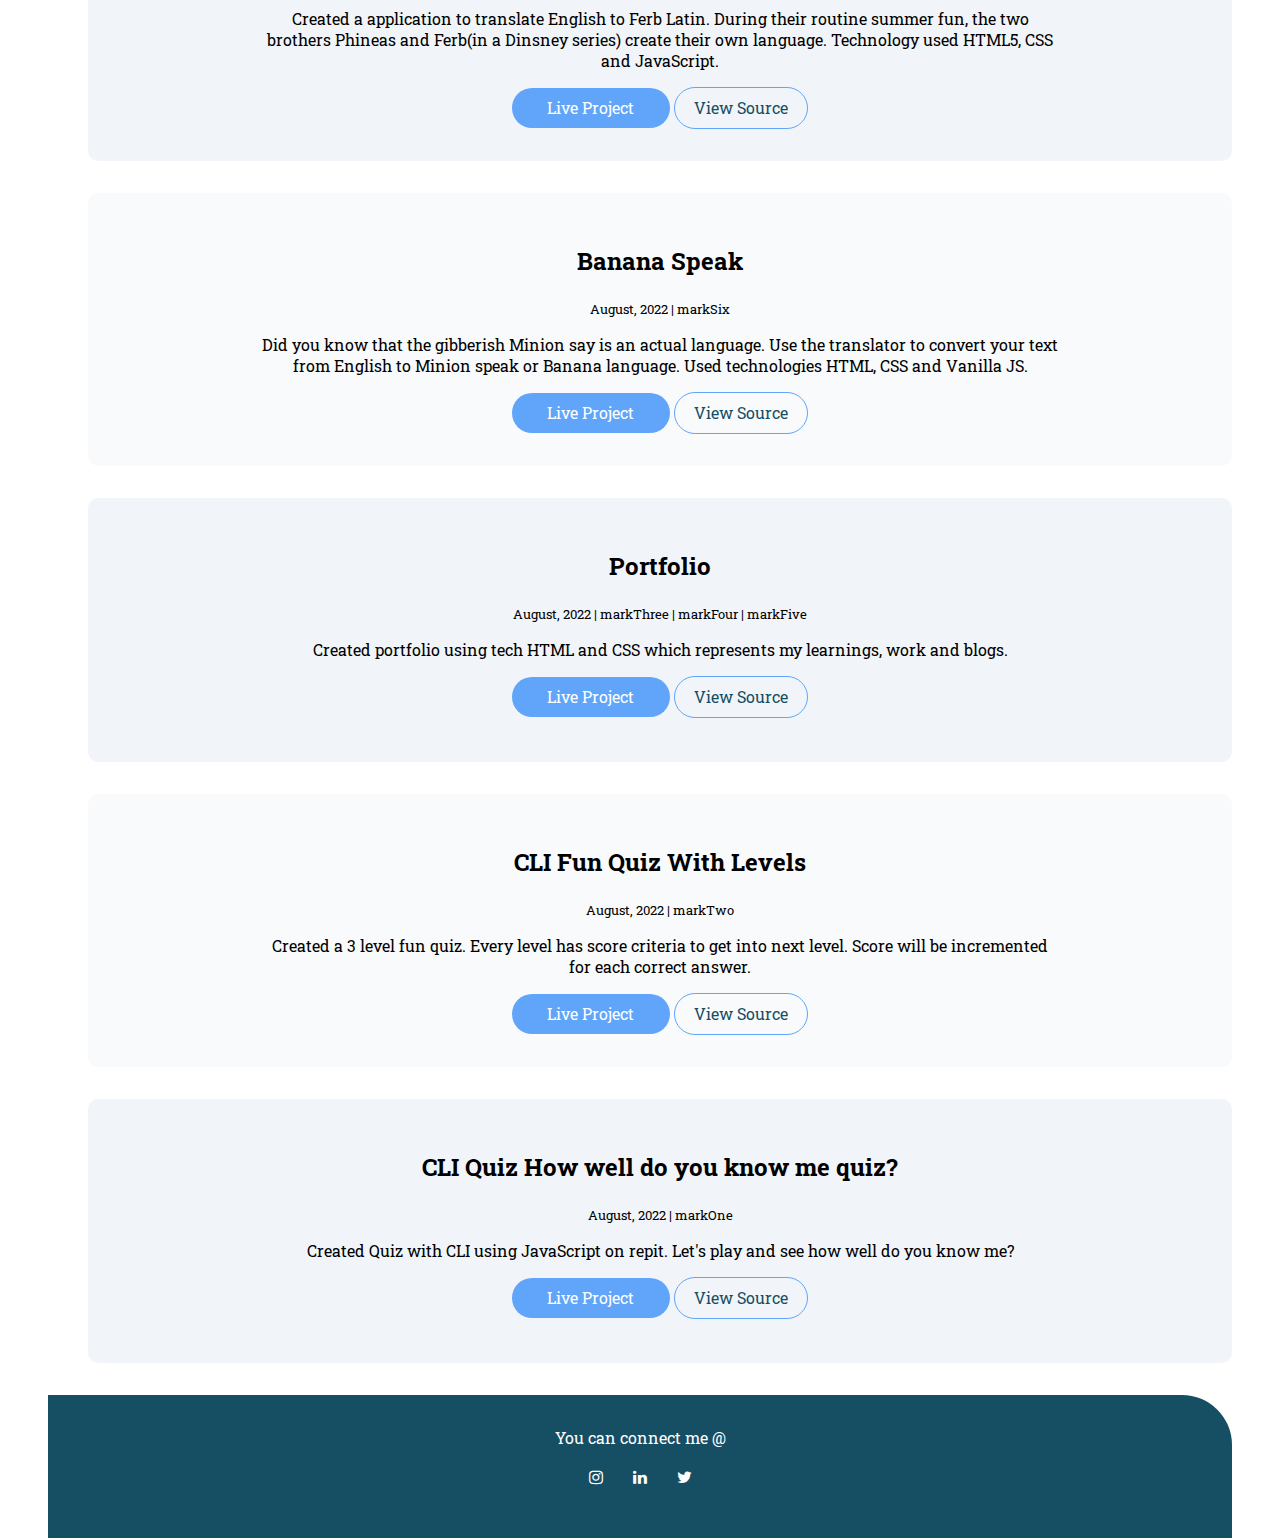
<file: Projects/neogProjects.html>
<!DOCTYPE html>
<html lang="en">
<head>
    <meta charset="UTF-8">
    <meta http-equiv="X-UA-Compatible" content="IE=edge">
    <meta name="viewport" content="width=device-width, initial-scale=1.0">
    <title>Projects</title>
    <link rel="stylesheet" href="/CSS/style.css">
  <link rel="stylesheet" href="https://cdnjs.cloudflare.com/ajax/libs/font-awesome/4.7.0/css/font-awesome.min.css">
</head>
<body>
    <nav class="navigation container">
        <div class="nav-brand">iAmKirtiSingh.</div>
        <ul class="non-bullets list-inline nav-pills">
          <li><a href="/" class="link">Home</a></li>
          <li><a href="/projects.html" target="_blank" class="link active">Projects</a></li>
          <li><a href="/blogs.html" target="_blank" class="link">Blogs</a></li>
          <li><a href="#footer"  class="link">Contact Me</a></li>
    
        </ul>
      </nav>
      <header class="hero">
        <img
          class="hero-image"
          src="/images/project-header-image.png"
        />
        <h2 class="hero-heading">My <span span class="heading-inside">Projects</span>.
      </header>
      <ol class="non-bullets">
        <li>
          <section class="darksection section">
              <div class="container-center container">
                <h2>Blogs</h2>
                <small>September, 2022 | markFifteen</small>
                <p>Writing a blog on what I have learnt on my way to become developer. Also sharing my travelling experience.</p>
                <a href="https://kirtisingh.netlify.app/blogs.html" target="_blank" class="link primary-link">Live Project</a>
                <a href="https://github.com/Kirti1402/neoG-markThree-markFour-markFive-portfolio/tree/main/Blogs" target="_blank" class="link secondary-link">View Source</a>
              </div>
            </section>
      </li>
        <li>
          <section class="lightsection section">
              <div class="container-center container">
                <h2>Stocks Profit & Loss Calculator</h2>
                <small>September, 2022 | markFourteen</small>
                <p>Created application where taking the 3 input from user i.e intial price of stocks, number of stock bought, current price of stocks. As per user input calculating loss/profit and loss percentage/profit percentage. Using technology JavaScript, HTML5 and CSS.</p>
                <a href="https://stockprofitandlosscalculator-mark14.netlify.app/" target="_blank" class="link primary-link">Live Project</a>
                <a href="https://github.com/Kirti1402/neoG-markFourteen-profitAndLossCalculator" target="_blank" class="link secondary-link">View Source</a>
              </div>
            </section>
      </li>
        <li>
          <section class="darksection section">
              <div class="container-center container">
                <h2>Is Your Birthday Palindrome</h2>
                <small>September, 2022 | markThirteen</small>
                <p>Checking if birth date provided is palindrome or not, and if not what will be next palindrome date. Using technology JavaScript, HTML5 and CSS.</p>
                <a href="https://isyourbirthdaypalindrome-mark13.netlify.app/" target="_blank" class="link primary-link">Live Project</a>
                <a href="https://github.com/Kirti1402/neoG-markThirteen-IsYourBirthdayPalindrome" target="_blank" class="link secondary-link">View Source</a>
              </div>
            </section>
      </li>
        <li>
          <section class="lightsection section">
              <div class="container-center container">
                <h2>Fun With Triangles</h2>
                <small>September, 2022 | markTwelve</small>
                <p>Taking three angle input from user and check if the input's make a triangle. Calculating Hypotenuse. Calculating area of triangle. Quiz on triangle where each correct answer will increment the score. Using technology JavaScript, HTML5 and CSS.</p>
                <a href="https://funwithtriangles-m12.netlify.app/" target="_blank" class="link primary-link">Live Project</a>
                <a href="https://github.com/Kirti1402/neoG-markTweleve-funWithTriangle" target="_blank" class="link secondary-link">View Source</a>
              </div>
            </section>
      </li>
        <li>
          <section class="darksection section">
              <div class="container-center container">
                <h2>Is Your Birthday Lucky</h2>
                <small>September, 2022 | markEleven</small>
                <p>Created an application where it take's your birthday date and your lucky number to verify if your birthday date is lucky or not. Using technology JavaScript, HTML5 and CSS.</p>
                <a href="https://isyourbirthdaylucky-mark11.netlify.app/" target="_blank" class="link primary-link">Live Project</a>
                <a href="https://github.com/Kirti1402/neoG-markEleven-is-your-birthday-lucky" target="_blank" class="link secondary-link">View Source</a>
              </div>
            </section>
      </li>
        <li>
          <section class="lightsection section">
              <div class="container-center container">
                <h2>Cash Register Manager</h2>
                <small>September, 2022 | markTen</small>
                <p>Created app where we have bill amount and cash amount given by customer. Here we calculate how much cash we need to give back to customer. Using technology JavaScript, HTML5 and CSS.</p>
                <a href="https://customercashresturn.netlify.app/" target="_blank" class="link primary-link">Live Project</a>
                <a href="https://github.com/Kirti1402/neoG-markTen-cashRegisterManage" target="_blank" class="link secondary-link">View Source</a>
              </div>
            </section>
      </li>
        <li>
          <section class="darksection section">
              <div class="container-center container">
                <h2>Travel Lists React App</h2>
                <small>August, 2022 | markNine</small>
                <p>Created React App where it show's you 5 best place to travel list and rating when you click on cities button. Tech used are HTML5, CSS and React.</p>
                <a href="https://n991zx.csb.app/" target="_blank" class="link primary-link">Live Project</a>
                <a href="https://github.com/Kirti1402/neoG-markNine-reactApp-travelListAppist" target="_blank" class="link secondary-link">View Source</a>
              </div>
            </section>
      </li>
        <li>
          <section class="lightsection section">
              <div class="container-center container">
                <h2>Emoji Guessing React App</h2>
                <small>August, 2022 | markEight</small>
                <p>Created a React application - Emoji Guessing, where output will displayed on what emoji is selected or what emoji is given in input. Tech used are HTML5, CSS and React.</p>
                <a href="https://y9tg37.csb.app/" target="_blank" class="link primary-link">Live Project</a>
                <a href="https://github.com/Kirti1402/neoG-markEight-reactApp-emojiGuessingApp" target="_blank" class="link secondary-link">View Source</a>
              </div>
            </section>
      </li>
        <li>
          <section class="darksection section">
              <div class="container-center container">
                <h2>Ferb Latin Translation</h2>
                <small>August, 2022 | markSeven</small>
                <p>Created a application to translate English to Ferb Latin. During their routine summer fun, the two brothers Phineas and Ferb(in a Dinsney series) create their own language. Technology used HTML5, CSS and JavaScript.</p>
                <a href="https://fernlatintranslation.netlify.app/" target="_blank" class="link primary-link">Live Project</a>
                <a href="https://github.com/Kirti1402/neoG-markSeven" target="_blank" class="link secondary-link">View Source</a>
              </div>
            </section>
      </li>
        <li>
          <section class="lightsection section">
              <div class="container-center container">
                <h2>Banana Speak</h2>
                <small>August, 2022 | markSix</small>
                <p>Did you know that the gibberish Minion say is an actual language. Use the translator to convert your text from English to Minion speak or Banana language. Used technologies HTML, CSS and Vanilla JS.</p>
                
                <a href="https://minionspeaktranslations.netlify.app/" target="_blank" class="link primary-link">Live Project</a>
                <a href="https://github.com/Kirti1402/neoG-markSix" target="_blank" class="link secondary-link">View Source</a>
      
              </div>
            </section>

      </li>
        <li>
          <section class="darksection section">
              <div class="container-center container">
                <h2>Portfolio</h2>
                <small>August, 2022 |  markThree | markFour | markFive</small>
                <p>Created portfolio using tech HTML and CSS which represents my learnings, work and blogs.</p>
                
                <a href="https://kirtisingh.netlify.app/" target="_blank" class="link primary-link">Live Project</a>
                <a href="https://github.com/Kirti1402/portfolio-markFour-markFive-L3" target="_blank" class="link secondary-link">View Source</a>
      
              </div>
            </section>

      </li>
        <li>
            <section class="lightsection section">
                <div class="container-center container">
                  <h2>CLI Fun Quiz With Levels</h2>
                  <small>August, 2022 |  markTwo</small>
                  <p>Created a 3 level fun quiz. Every level has score criteria to get into next level. Score will be incremented for each correct answer.</p>
                  
                  <a href="https://replit.com/@KirtiSingh5/Mark-Two?embed=1&output=1" target="_blank" class="link primary-link">Live Project</a>
                  <a href="https://github.com/Kirti1402/neoG-markTwo-FunQuizWithLevels" target="_blank" class="link secondary-link">View Source</a>
        
                </div>
              </section>

        </li>
        <li>
            <section class="darksection section">
                <div class="container-center container">
                  <h2>CLI Quiz How well do you know me quiz?</h2>
                  <small>August, 2022 |  markOne</small>
                  <p>Created Quiz with CLI using JavaScript on repit. Let's play and see how well do you know me?</p>
                  
                  <a href="https://replit.com/@KirtiSingh5/Mark-One?embed=1&output=1" target="_blank" class="link primary-link">Live Project</a>
                  <a href="https://github.com/Kirti1402/neoG-markOne-howWellDoYouKnowMe" target="_blank" class="link secondary-link">View Source</a>
        
                </div>
              </section>
        </li>
      </ol>
      <footer class="footer" id="footer">
        <div class="footer-header">
          You can connect me @
        </div>
        <ul class="social-links non-bullets list-inline">
          <li>
              <a href="https://www.instagram.com/steppingbeyond_/" target="_blank" class="link fa fa-instagram"></a>
          </li>
          <li>
              <a href="https://www.linkedin.com/in/kirti2714/" target="_blank" class="link fa fa-linkedin"></a>
          </li>
          <li>
              <a href="https://twitter.com/KirtiSi70062355" target="_blank" class="link fa fa-twitter"></a>
          </li>
        </ul>
      </footer>
</body>
</html>
</file>
<file: CSS/style.css>
@import url('https://fonts.googleapis.com/css2?family=Roboto+Slab:wght@300&display=swap');

:root {
    /* --primary-color: #76BA99; */
    --primary-color: #164e63;
    --header-heading: #6b7280;
    --section-dark: #f1f5f9;
    --section-light: #f8fafc;
    /* --span-text-color:#fed7aa; */
    --span-text-color:
        #60a5fa;
}



body {
    font-family: 'Roboto Slab', sans-serif;
    margin: 0px 3rem;
}

/* containers */
.container {
    padding: 0 10px;
    /* max-width:100px */

}

.container-center {
    max-width: 800px;
    /* max-height: 500px; */
    /* width: 500px; width overrides max-width property*/
    width: 100%;
    margin: auto;
    /* Margin: top left bottpm right */
}

/* links */
.link {
    display: inline-block;
    border-radius: 50px;
    padding: 5px;
    text-decoration: none;
}

.primary-link {
    max-width: 140px;
    min-width: 120px;
    padding: 0.6rem 1.2rem;
    background-color: var(--span-text-color);
    color: #fff;
    border-radius: 2rem;
}

.secondary-link {
    /* max-width: 140px;
    color: var(--primary-color);
    border: 1px solid var(--primary-color) */
    max-width: 140px;
    padding: 0.6rem 1.2rem;
    border-radius: 2rem;
    border: 1px solid var(--span-text-color);
    color: var(--primary-color);
}

hr {
    margin: 1em 0em;
}

/* list */
.non-bullets {
    list-style: none;
}

.list-inline li {
    display: inline;
    padding: 0rem 0.5rem;
}

/* navigation */
.navigation {
    background-color: var(--primary-color);
    padding: 1rem;
    border-top: 50px;
    border-top-left-radius: 1rem;
}

.nav-brand {
    font-weight: bolder;
    color: white;
}

.navigation .nav-pills {
    text-align: right;
}

.navigation .link {
    color: white;
}

.navigation .active {
    font-weight: bold;
}

/* heading */
.hero {
    padding: 2rem;
}

.hero-image {
    width: 350px;
    height: 300px;
    display: block;
    margin: auto;
}

.hero-heading {
    padding-top: 1px;
    color: var(--header-heading);
    text-align: center;
}

.heading-inside {
    color: var(--span-text-color);
    font-weight: 600;
}

/* sections */
.section {
    min-height: 200px;
    padding: 2rem;
    margin: 2rem 0;
    border-radius: 1rem;
    border-color: var(--primary-color);
    text-align: center;
}

.lightsection {
    background-color: var(--section-light);
    border-radius: 10px;
}

.darksection {
    background-color: var(--section-dark);
    border-radius: 10px;
}

.footer {
    background-color: var(--primary-color);
    padding: 2rem 1rem;
    text-align: center;
    color: white;
    border-top-right-radius: 50px;
}

.footer .link {
    color: white;
}

.footer ul {
    padding-inline-start: 0px;
}

.list-images {
    width: 500px;
    height: 200px;
    display: block;
    margin: auto;

}

.sub-heading {
    text-align: center;
}

.message {
    margin: 1rem auto;

}

.heading-mysore-blog {
    text-align: center;
}

.mysoreblog-article {
    text-align: center;
}

.mysore-blog-img{
    width: 350px;
    height: 350px;
    border: 2px solid black;
}


.content-box {

    margin: auto;
    height: 300px;
    width: 600px;
    border: 2px solid black;
}

.inside-div-without-padding {
    box-sizing: content-box;
    width: 100%;
    background-color: orange;
    text-align: center;
    border: 2px solid black;
}

.inside-div {
    box-sizing: content-box;
    width: 100%;
    background-color: orange;
    text-align: center;
    border: 2px solid black;
    padding: 10px;
}


.border-box {
    margin: auto;
    height: 300px;
    width: 50%;
    border: 2px solid black;
}

.bb-without-padding {
    box-sizing: border-box;
    width: 100%;
    background-color: orange;
    text-align: center;
    border: 2px solid black;
}

.bb-with-padding {
    box-sizing: border-box;
    width: 100%;
    background-color: orange;
    text-align: center;
    border: 2px solid black;
    padding: 10px;
}

.content-article {
    margin: 5px;
    text-align: center;
}

.boxboder-article {
    text-align: center;
    margin: 5px;
}

.skills {
    padding-bottom: 0.5rem;
}
</file>
